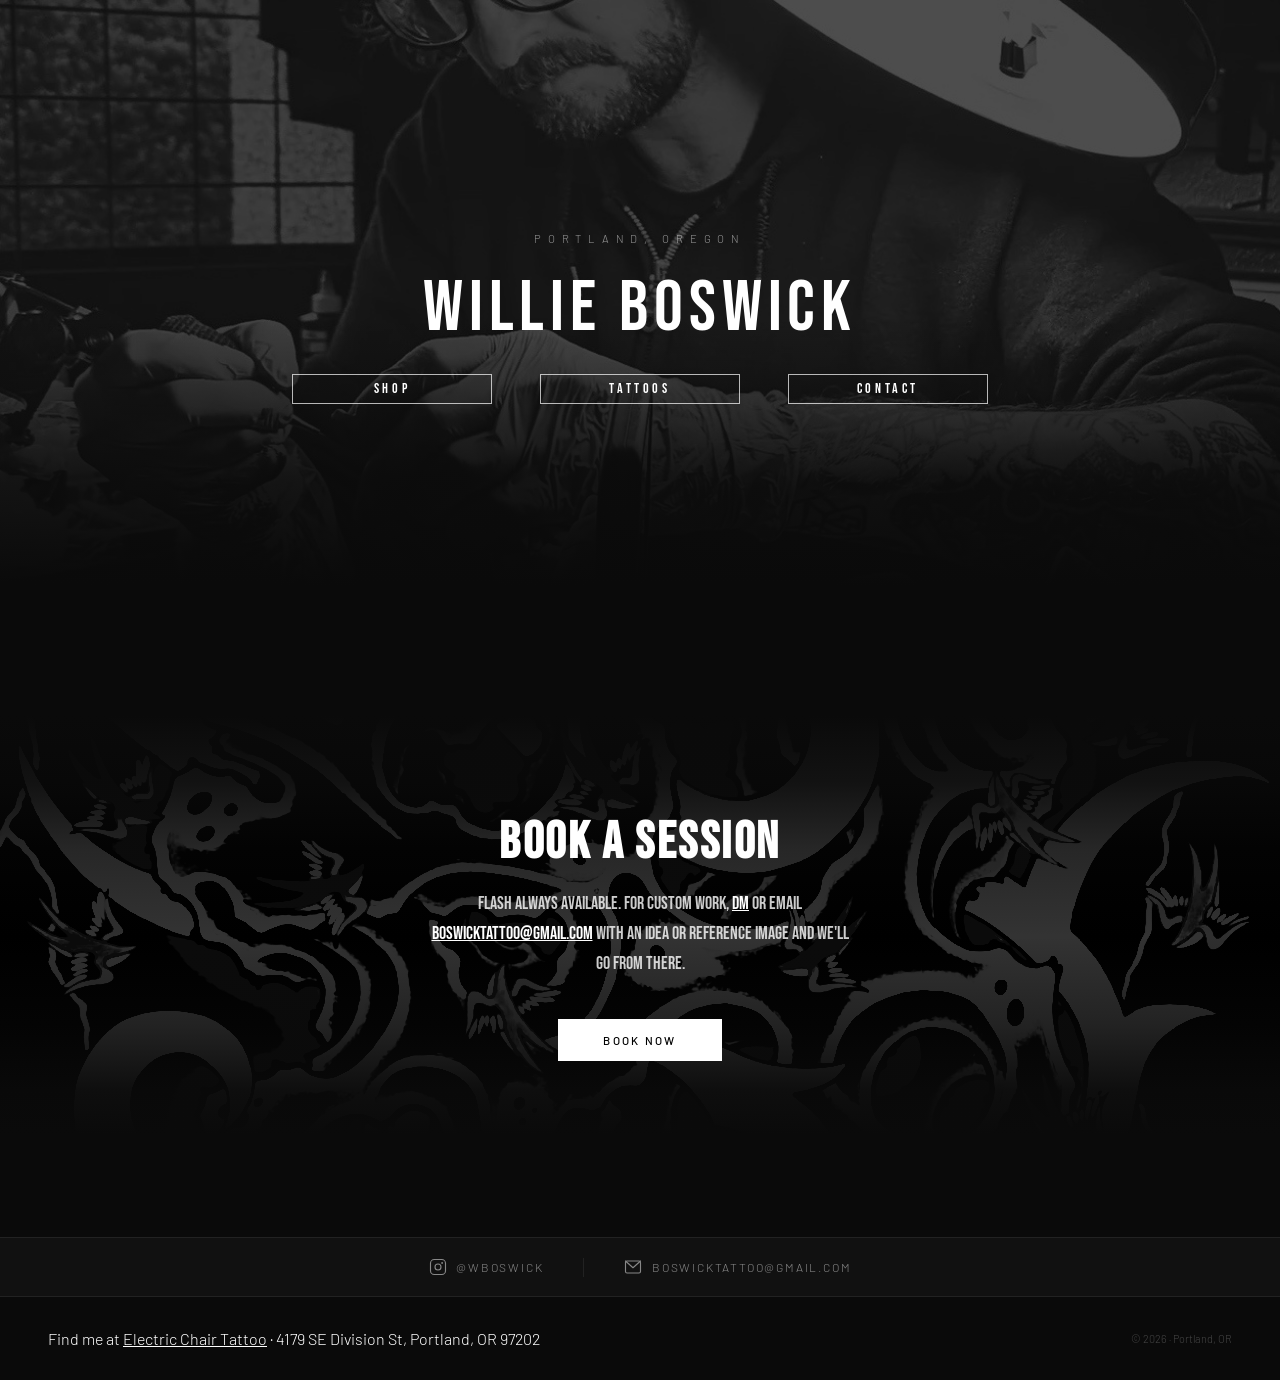
<file: index.html>
<!DOCTYPE html>
<html lang="en">
<head>
  <meta charset="UTF-8"/>
  <meta name="viewport" content="width=device-width, initial-scale=1.0"/>
  <title>Willie Boswick Tattoos</title>
  <link href="https://fonts.googleapis.com/css2?family=Bebas+Neue&family=Barlow:wght@300;400;500&display=swap" rel="stylesheet"/>
  <link rel="stylesheet" href="css/style.css"/>
</head>
<body>

<!-- HERO -->
<section class="hero">
  <div class="hero-bg">
<img src="images/site/hero2.jpg" alt="Willie Boswick tattooing a client"/>
  </div>
  <div class="hero-content">
    <span class="hero-tag">Portland, Oregon</span>
    <h1 class="hero-title">WILLIE BOSWICK</h1>
    <div class="hero-buttons">
      <a href="shop.html" class="hero-cta">Shop</a>
      <a href="tattoos.html" class="hero-cta">Tattoos</a>
      <a href="#booking" class="hero-cta">Contact</a>
    </div>
  </div>
</section>

<!-- BOOKING -->
<section class="booking" id="booking">
  <h2>Book a Session</h2>
  <p>Flash always available. For custom work, <a href="https://ig.me/m/wboswick" aria-label="DM on Instagram">DM</a> or email <a href="mailto:boswicktattoo@gmail.com">boswicktattoo@gmail.com</a> with an idea or reference image and we'll go from there.</p>
  <a href="mailto:boswicktattoo@gmail.com" class="booking-cta">Book Now</a>
</section>
<!-- CONTACT BAR -->
<div class="contact-bar">
  <a href="https://www.instagram.com/wboswick" target="_blank" class="contact-bar-item">
    <svg xmlns="http://www.w3.org/2000/svg" width="18" height="18" viewBox="0 0 24 24" fill="none" stroke="currentColor" stroke-width="1.5" stroke-linecap="round" stroke-linejoin="round">
      <rect x="2" y="2" width="20" height="20" rx="5" ry="5"/>
      <circle cx="12" cy="12" r="4"/>
      <circle cx="17.5" cy="6.5" r="0.5" fill="currentColor"/>
    </svg>
    <span>@wboswick</span>
  </a>
  <div class="contact-bar-divider"></div>
  <a href="mailto:boswicktattoo@gmail.com" class="contact-bar-item">
    <svg xmlns="http://www.w3.org/2000/svg" width="18" height="18" viewBox="0 0 24 24" fill="none" stroke="currentColor" stroke-width="1.5" stroke-linecap="round" stroke-linejoin="round">
      <rect x="2" y="4" width="20" height="16" rx="2"/>
      <polyline points="2,4 12,13 22,4"/>
    </svg>
    <span>boswicktattoo@gmail.com</span>
  </a>
</div>
<footer>
  <div class="footer-address">Find me at <a href="https://www.electricchairportland.com">Electric Chair Tattoo</a> · 4179 SE Division St, Portland, OR 97202</div>
  <div class="footer-copy">© 2026 · Portland, OR</div>
</footer>

<script src="js/main.js"></script>
</body>
</html>
</file>
<file: css/style.css>
*, *::before, *::after { box-sizing: border-box; margin: 0; padding: 0; }

:root {
  --black: #0a0a0a;
  --dark:  #111;
  --ash:   #222;
  --smoke: #888;
  --white: #fff;
}

html { scroll-behavior: smooth; }

body {
  background: var(--black);
  color: var(--white);
  font-family: 'Barlow', sans-serif;
  font-weight: 300;
  overflow-x: hidden;
}

/* HERO */
.hero {
  position: relative;
  height: auto;
  min-height: unset;
  display: flex;
  align-items: center;
  justify-content: center;
}
.hero-bg {
  position: relative;
  width: 100%;
}
.hero-bg img {
  width: 100%;
  height: auto;
  object-fit: unset;
  display: block;
  filter: contrast(.75) brightness(0.35);
}
.hero-bg::after {
  content: '';
  position: absolute; inset: 0;
  background: linear-gradient(to bottom, rgba(10,10,10,0) 50%, rgba(10,10,10,0.8) 75%, rgba(10,10,10,1) 92%);
}
.hero-content {
  position: absolute;
  z-index: 2;
  width: 100%;
  text-align: center;
  padding: 0 2rem;
  background: none;
}
.hero-tag {
  font-size: 0.7rem; letter-spacing: 0.6em; text-transform: uppercase;
  color: rgba(255,255,255,0.55); margin-bottom: 2rem; display: block;
}
.hero-title {
  font-family: 'Bebas Neue', sans-serif;
  font-weight: 400;
  line-height: 0.9;
  font-size: clamp(4.5rem, 5vw, 9rem);
  letter-spacing: 0.08em;
  color: #fff;
  margin-bottom: 2rem;
}

.hero-buttons {
  display: flex; gap: 3rem; justify-content: center;
}
.hero-cta {
  display: inline-block;
  background: transparent;
  color: #fff;
  border: 1px solid rgba(255,255,255,0.7);
  text-decoration: none;
  padding: 0.35rem 1.5rem;
  font-family: 'Bebas Neue', sans-serif;
  font-size: 0.9rem;
  letter-spacing: 0.25em;
    width: 200px;

  transition: background 0.25s, color 0.25s;
}
.hero-cta:hover {
  background: #fff;
  color: #000;
}
/* PHOTO STRIP */
.strip {
  display: grid;
  grid-template-columns: repeat(4, 1fr);
  height: 320px; gap: 3px;
}
.strip-cell { overflow: hidden; position: relative; }
.strip-cell img {
  width: 100%; height: 100%; object-fit: cover;
  transition: transform 0.4s ease;
}
.strip-cell:hover img { transform: scale(1.05); }
.strip-cell .ph {
  width: 100%; height: 100%;
  background: var(--ash);
  display: flex; align-items: center; justify-content: center;
  font-size: 0.65rem; letter-spacing: 0.2em; text-transform: uppercase;
  color: var(--smoke);
}

/* ABOUT */
.about {
  display: grid; grid-template-columns: 1fr 1fr;
  min-height: 560px;
}
.about-img { overflow: hidden; }
.about-img img {
  width: 100%; height: 100%; object-fit: cover; object-position: center top;
  filter: contrast(1.2) brightness(0.9);
}
.about-text {
  background: var(--dark);
  padding: 5rem 4rem;
  display: flex; flex-direction: column; justify-content: center;
}
.about-label {
  font-size: 0.65rem; letter-spacing: 0.35em; text-transform: uppercase;
  color: var(--smoke); margin-bottom: 1.2rem;
}
.about-text h2 {
  font-family: 'Bebas Neue', sans-serif;
  font-size: clamp(2rem, 3.5vw, 3rem);
  font-weight: 700; line-height: 1.1;
  color: #fff; margin-bottom: 1.5rem;
}
.about-text p {
  font-size: 0.9rem; color: var(--smoke); line-height: 1.8; margin-bottom: 2rem;
}
.about-cta {
  display: inline-block; align-self: flex-start;
  border: 1px solid rgba(255,255,255,0.4);
  color: #fff; text-decoration: none;
  padding: 0.75rem 1.8rem;
  font-size: 0.7rem; letter-spacing: 0.2em; text-transform: uppercase;
  transition: background 0.25s, color 0.25s;
}
.about-cta:hover { background: #fff; color: #000; }

/* GALLERY */
.gallery-header { margin-bottom: 2.5rem; }
.gallery-header h2 {
  font-family: 'Bebas Neue', sans-serif;
  font-size: clamp(1.8rem, 3vw, 2.5rem);
letter-spacing: 0.05em;
}

.tab.active, .tab:hover { color: #fff; border-bottom-color: #fff; }

.gallery-section { padding: 4rem 5rem; background: var(--black); }
 
.gallery-header { margin-bottom: 1.5rem; }
.gallery-header h2 {
  font-family: 'Bebas Neue', sans-serif;
  font-size: clamp(1.8rem, 3vw, 2.5rem);
  letter-spacing: 0.05em;
}
 
.gallery-tabs {
  display: flex;
  gap: 0;
  margin-bottom: 2rem;
  border-bottom: 1px solid var(--ash);
}
.tab {
  padding: 0.4rem 1.2rem;
  font-size: 0.7rem;
  letter-spacing: 0.25em;
  text-transform: uppercase;
  color: var(--smoke);
  cursor: pointer;
  background: none;
  border: none;
  border-bottom: 2px solid transparent;
  margin-bottom: -1px;
  transition: color 0.2s, border-color 0.2s;
  font-family: 'Barlow', sans-serif;
  font-weight: 500;
}
.tab.active, .tab:hover { color: #fff; border-bottom-color: #fff; }
 
.gallery-grid {
  display: grid;
  grid-template-columns: repeat(auto-fill, minmax(160px, 1fr));
  gap: 10px;
  width: 100%;
}
.gallery-card {
  aspect-ratio: 1/1;
  overflow: hidden;
  position: relative;
  cursor: pointer;
  background: var(--ash);
}
.gallery-card img {
  width: 100%; height: 100%;
  object-fit: cover;
  transition: transform 0.4s;
  display: block;
}
.gallery-card:hover img { transform: scale(1.05); }
 
@media (max-width: 768px) {
  .gallery-section { padding: 3rem 1rem; }
  .gallery-grid {
    grid-template-columns: repeat(auto-fill, minmax(120px, 1fr));
    gap: 6px;
  }
  .gallery-tabs { flex-direction: row; }
  .tab { font-size: 0.65rem; padding: 0.4rem 1rem; }
}
/* BOOKING */
.booking {
  margin-top: 5rem;
  margin-bottom: 5rem;
  padding: 6rem 3rem;
  text-align: center;
  position: relative;
}
.booking::after {
  content: '';
  position: absolute; inset: 0;
background: url('../images/site/art1.jpg') center center / cover no-repeat;
  filter: contrast(10) brightness(0.2) saturate(0);
  z-index: 0;
}
.booking::before {
  content: '';
  position: absolute; inset: 0;
  z-index: 1;
  background: linear-gradient(to bottom, rgba(10,10,10,1) 0%, rgba(10,10,10,0.8) 15%, rgba(10,10,10,0.3) 30%, rgba(10,10,10,0) 50%, rgba(10,10,10,0.4) 70%, rgba(10,10,10,0.9) 85%, rgba(10,10,10,1) 95%);
}
.booking h2,
.booking p,
.booking a {
  position: relative;
  z-index: 2;
}
.booking h2 {
  font-family: 'Bebas Neue', sans-serif;
  font-size: clamp(2rem, 4vw, 3.5rem);
letter-spacing: 0.05em;
  margin-bottom: 1rem;
}
.booking p {
  font-family: 'Bebas Neue', sans-serif;
  font-size: 1.1rem;  color: rgba(255,255,255,0.8);
  font-weight: 400;
  max-width: 420px; margin: 0 auto 2.5rem; line-height: 1.7;
}
.booking-cta {
  display: inline-block; background: #fff; color: #000;
  text-decoration: none; padding: 0.9rem 2.8rem;
  font-size: 0.72rem; font-weight: 500; letter-spacing: 0.2em; text-transform: uppercase;
  transition: background 0.25s, color 0.25s;
}
.booking-cta:hover { background: var(--ash); color: #fff; }
.booking p a { color: var(--white); text-decoration: underline; }
.booking p a:hover { color: var(--smoke); }

/* FOOTER */
footer {
  background: var(--black);
  padding: 2rem 3rem; display: flex; justify-content: space-between; align-items: center;
}
.footer-logo {
  font-family: 'Bebas Neue', sans-serif;
  font-size: 1rem; font-weight: 700; text-transform: uppercase; letter-spacing: 0.1em;
}
.footer-copy { font-size: 0.68rem; color: #444; }
a { color: var(--white); text-decoration: underline; }
/* RESPONSIVE */
@media (max-width: 768px) {
  .page-nav {
  padding: 1rem 1.2rem;
}
.nav-logo {
  font-size: 1rem;
}
.nav-links {
  gap: 1.2rem;
}
.nav-links a {
  font-size: 0.6rem;
}
 .hero-content { padding: 0 1.5rem; padding-top:10rem }
  .strip { grid-template-columns: repeat(2, 1fr); height: 260px; }
  .about { grid-template-columns: 1fr; }
  .about-img { height: 300px; }
  .about-text { padding: 3rem 1.5rem; }
  .booking { padding: 4rem 1.5rem;margin-bottom:1rem;margin-top:1rem;} 
  footer { flex-direction: column; gap: 1rem; text-align: center; }
    .hero-bg img {
    min-height: 80vh;
    object-fit: cover;
      object-position: 25% center;

  }
    .hero-bg::after {
    background: linear-gradient(to bottom, rgba(10,10,10,0) 70%, rgba(10,10,10,0.8) 88%, rgba(10,10,10,1) 98%);
  }
    .hero-buttons {
    flex-direction: column;
    align-items: center;
    gap: 1rem;
  }
  .booking {
    padding: 8rem 1.5rem;
  }
  .gallery-tabs {
    display: flex;
    flex-direction: column;
  }
  .tab {
    flex: 1;
    width: 100%;
    box-sizing: border-box;
    font-size: 1.2rem;
    padding: 0.8rem 1.2rem;
    text-align: center;
  }
    .hero-cta {
    width: 200px;
    text-align: center;
  }
}
.page-nav {
  display: flex;
  justify-content: space-between;
  align-items: center;
  padding: 1rem 1.5rem;
  background: var(--black);
  border-bottom: 1px solid var(--ash);
  position: relative;
}
.nav-logo {
  font-family: 'Bebas Neue', sans-serif;
  font-size: 1rem;
  letter-spacing: 0.1em;
  color: #fff;
  text-decoration: none;
  white-space: nowrap;
}
.nav-links {
  display: flex;
  gap: 2rem;
}
.nav-links a {
  font-size: 0.7rem;
  letter-spacing: 0.2em;
  text-transform: uppercase;
  color: var(--smoke);
  text-decoration: none;
  transition: color 0.2s;
}
.nav-links a:hover { color: #fff; }

/* HAMBURGER */
.nav-hamburger {
  display: none;
  flex-direction: column;
  gap: 5px;
  background: none;
  border: none;
  cursor: pointer;
  padding: 0.25rem;
}
.nav-hamburger span {
  display: block;
  width: 22px;
  height: 2px;
  background: #fff;
  transition: transform 0.25s, opacity 0.25s;
}
.nav-hamburger.open span:nth-child(1) { transform: translateY(7px) rotate(45deg); }
.nav-hamburger.open span:nth-child(2) { opacity: 0; }
.nav-hamburger.open span:nth-child(3) { transform: translateY(-7px) rotate(-45deg); }

@media (max-width: 768px) {
  .nav-hamburger { display: flex; }
  .nav-links {
    display: none;
    position: absolute;
    top: 100%;
    left: 0; right: 0;
    background: var(--black);
    border-bottom: 1px solid var(--ash);
    flex-direction: column;
    gap: 0;
    z-index: 50;
  }
  .nav-links.open { display: flex; }
  .nav-links a {
    padding: 1rem 1.5rem;
    border-top: 1px solid var(--ash);
    font-size: 0.7rem;
  }
}

.shop-section { padding: 5rem 3rem; background: var(--black); }
.shop-header { margin-bottom: 2.5rem; }
.shop-header h2 {
  font-family: 'Bebas Neue', sans-serif;
  font-size: clamp(1.8rem, 3vw, 2.5rem);
  letter-spacing: 0.05em;
}
.shop-grid {
  display: grid;
  grid-template-columns: repeat(auto-fill, minmax(240px, 1fr));
  gap: 2rem; max-width: 1100px;
}
.shop-card {
  cursor: pointer; background: var(--ash);
  transition: transform 0.2s;
}
.shop-card:hover { transform: translateY(-4px); }
.shop-img { aspect-ratio: 1/1; overflow: hidden; }
.shop-img img { width: 100%; height: 100%; object-fit: cover; transition: transform 0.4s; }
.shop-card:hover .shop-img img { transform: scale(1.04); }
.shop-info {
  padding: 1rem;
  display: flex; justify-content: space-between; align-items: center;
}
.shop-name { font-size: 0.85rem; color: #fff; }
.shop-price { font-size: 0.85rem; color: var(--smoke); }

/* MODAL */
.modal-overlay {
  display: none;
  position: fixed; inset: 0;
  background: rgba(0,0,0,0.85);
  z-index: 100;
  align-items: center; justify-content: center;
}
.modal-box {
  background: var(--dark);
  max-width: 500px; width: 90%;
  position: relative;
}
.modal-close {
  position: absolute; top: 1rem; right: 1rem;
  background: none; border: none; color: #fff;
  font-size: 1rem; cursor: pointer;
}
.modal-img {
  width: 100%;
  max-height: 60vh;
  object-fit: contain; 
}
.modal-details { padding: 1.5rem; }
.modal-details h3 {
  font-family: 'Bebas Neue', sans-serif;
  font-size: 1.5rem; letter-spacing: 0.05em;
  margin-bottom: 0.5rem;
}
.modal-details p { color: var(--smoke); font-size: 0.9rem; margin-bottom: 1.5rem; }
.modal-buy {
  display: inline-block; background: #fff; color: #000;
  text-decoration: none; padding: 0.6rem 2rem;
  font-size: 0.72rem; font-weight: 500; letter-spacing: 0.2em; text-transform: uppercase;
  transition: background 0.25s, color 0.25s;
}
.modal-buy:hover { background: var(--ash); color: #fff; }
/* LIGHTBOX */
.lightbox-overlay {
  display: none;
  position: fixed; inset: 0;
  background: rgba(0,0,0,0.93);
  z-index: 200;
  align-items: center;
  justify-content: center;
}
.lightbox-img {
  max-width: 90vw;
  max-height: 88vh;
  object-fit: contain;
  display: block;
}
.lightbox-close {
  position: fixed; top: 1.2rem; right: 1.5rem;
  background: none; border: none; color: #fff;
  font-size: 1.4rem; cursor: pointer; z-index: 201;
  opacity: 0.7; transition: opacity 0.2s;
}
.lightbox-close:hover { opacity: 1; }
.lightbox-arrow {
  position: fixed;
  top: 50%; transform: translateY(-50%);
  background: none; border: none; color: #fff;
  font-size: 2.5rem; cursor: pointer; z-index: 201;
  padding: 1rem;
  opacity: 0.5; transition: opacity 0.2s;
  line-height: 1;
}
.lightbox-arrow:hover { opacity: 1; }
.lightbox-prev { left: 1rem; }
.lightbox-next { right: 1rem; }
.lightbox-counter {
  position: fixed; bottom: 1.2rem; left: 50%; transform: translateX(-50%);
  font-size: 0.7rem; letter-spacing: 0.2em; color: rgba(255,255,255,0.4);
}
/* CONTACT BAR */
.contact-bar {
  background: var(--dark);
  border-top: 1px solid var(--ash);
  border-bottom: 1px solid var(--ash);
  padding: 1.2rem 3rem;
  display: flex;
  align-items: center;
  justify-content: center;
  gap: 2.5rem;
}
.contact-bar-item {
  display: flex;
  align-items: center;
  gap: 0.6rem;
  color: var(--smoke);
  text-decoration: none;
  font-size: 0.75rem;
  letter-spacing: 0.15em;
  text-transform: uppercase;
  transition: color 0.2s;
}
.contact-bar-item:hover { color: #fff; }
.contact-bar-divider {
  width: 1px;
  height: 1.2rem;
  background: var(--ash);
}

@media (max-width: 768px) {
  .contact-bar {
    flex-direction: column;
    gap: 1rem;
    padding: 1.2rem 1.5rem;
  }
  .contact-bar-divider { width: 2rem; height: 1px; }
}
</file>
